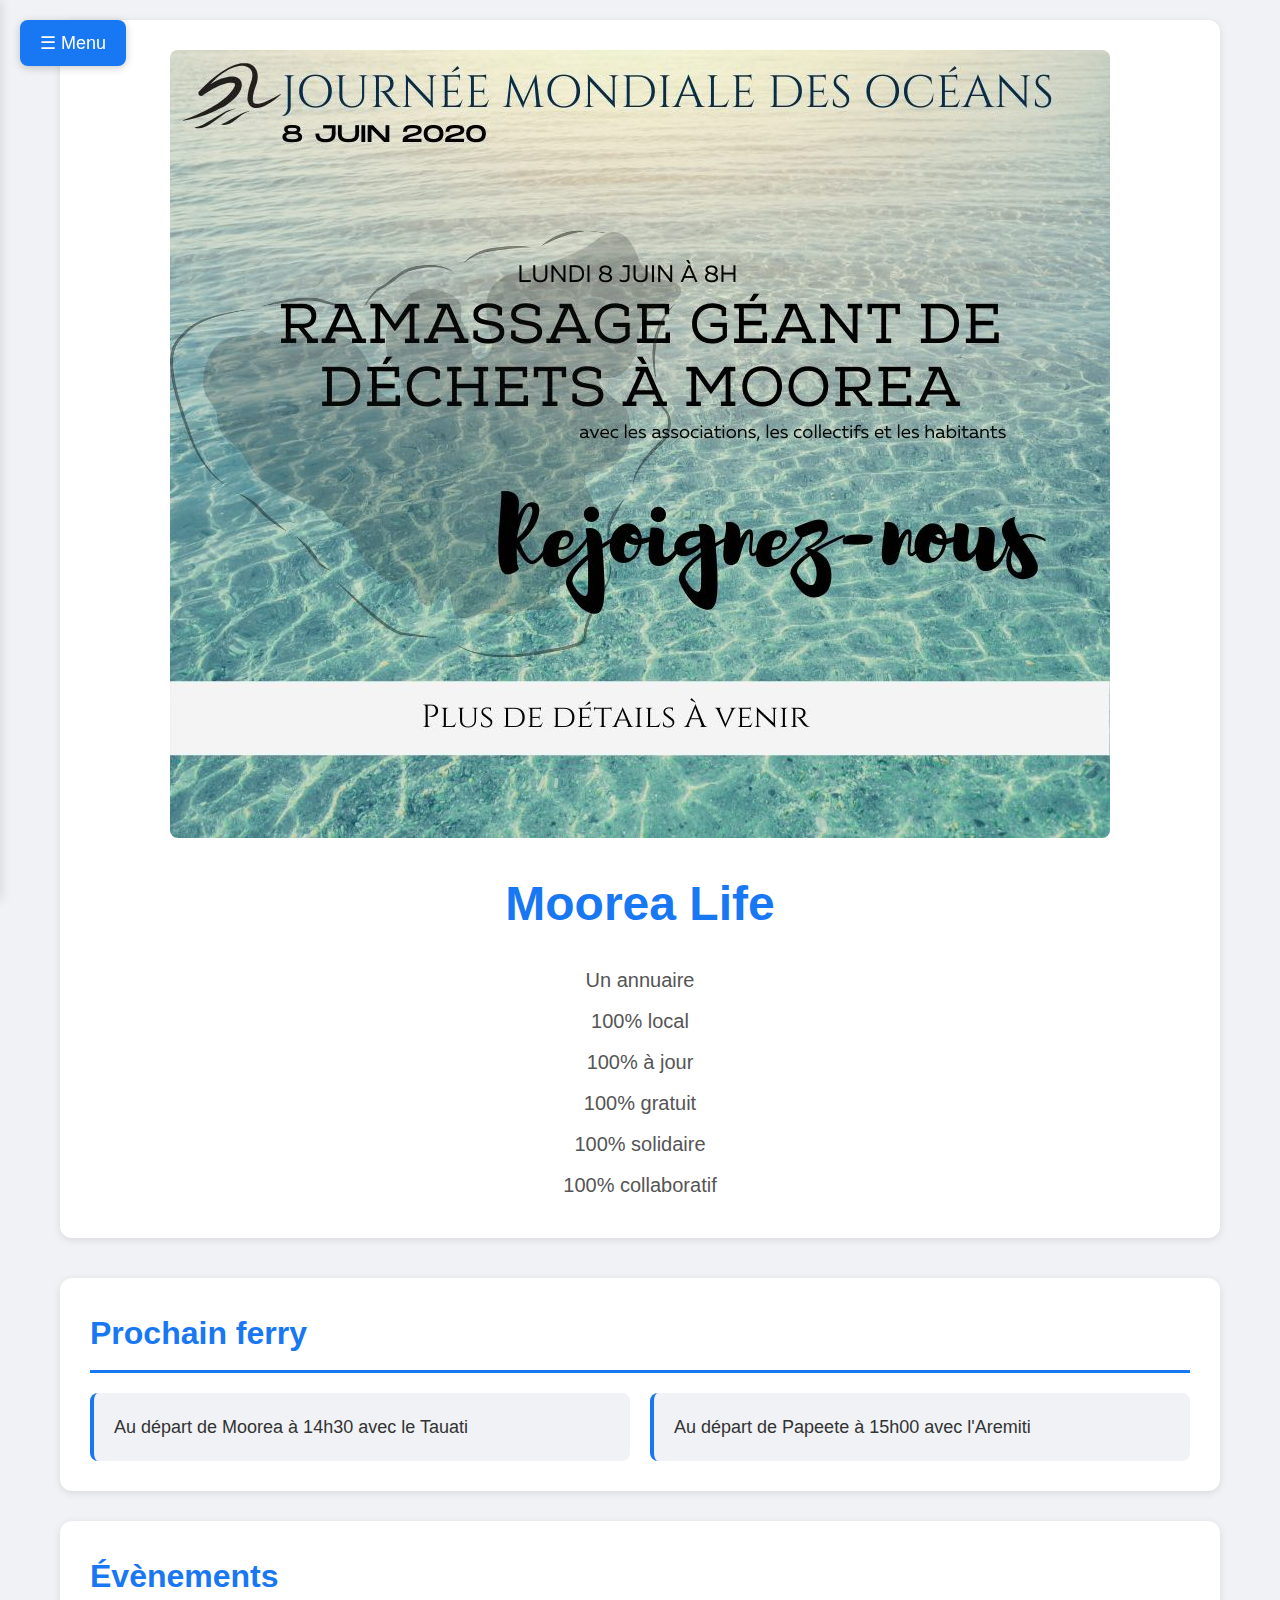
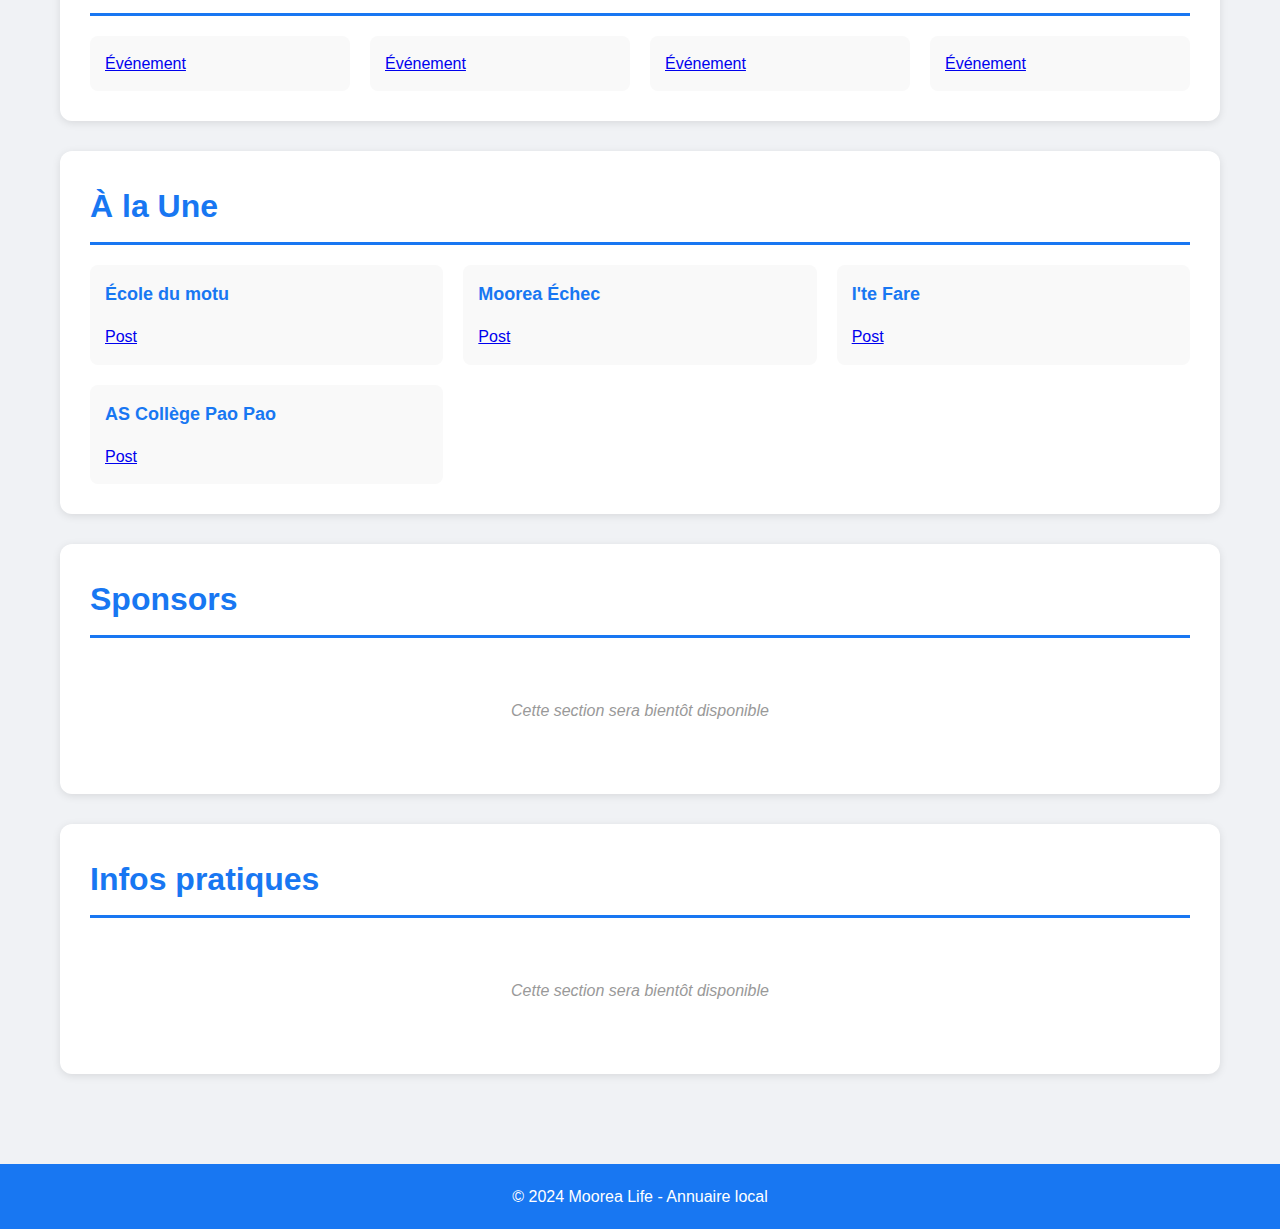
<file: index.html>
<!DOCTYPE html>
<html lang="fr">
<head>
    <meta charset="UTF-8">
    <meta name="viewport" content="width=device-width, initial-scale=1.0">
    <title>Moorea Life - Annuaire 100% local</title>
    <link rel="stylesheet" href="css/style.css">

    <!-- SDK Facebook : inclure une seule fois par page -->
    <div id="fb-root"></div>
    <script async defer crossorigin="anonymous"
            src="https://connect.facebook.net/fr_FR/sdk.js#xfbml=1&version=v19.0"></script>
</head>
<body>
    <!-- Bouton Menu -->
    <button id="menuBtn" class="menu-btn">☰ Menu</button>

    <!-- Menu latéral -->
    <nav id="sideMenu" class="side-menu">
        <div class="menu-header">
            <h2>Catégories</h2>
            <button id="closeMenuBtn" class="close-btn">&times;</button>
        </div>
        <div id="menuContent" class="menu-content">
            <!-- Le menu sera généré par JavaScript -->
        </div>
    </nav>

    <!-- Overlay pour fermer le menu en cliquant à côté -->
    <div id="menuOverlay" class="menu-overlay"></div>

    <div class="container">
        <!-- En-tête avec image et titre -->
        <header class="header">
            <img src="moorealife.jpg" alt="Moorea Life" class="header-image">
            <h1 class="main-title">Moorea Life</h1>
            <div class="subtitle">
                <p>Un annuaire</p>
                <p>100% local</p>
                <p>100% à jour</p>
                <p>100% gratuit</p>
                <p>100% solidaire</p>
                <p>100% collaboratif</p>
            </div>
        </header>

        <!-- Section Prochain ferry -->
        <section class="section">
            <h2 class="section-title">Prochain ferry</h2>
            <div class="ferry-info">
                <div class="ferry-item">
                    <p>Au départ de Moorea à 14h30 avec le Tauati</p>
                </div>
                <div class="ferry-item">
                    <p>Au départ de Papeete à 15h00 avec l'Aremiti</p>
                </div>
            </div>
        </section>

        <!-- Section Événements -->
        <section class="section">
            <h2 class="section-title">Évènements</h2>
            <div class="events-container">
                <!-- Événement #1 -->
                <div class="event-card">
                    <div class="fb-post"
                         data-href="https://fb.me/e/3YllA2uzt"
                         data-width="auto"
                         data-show-text="true">
                        <blockquote cite="https://fb.me/e/3YllA2uzt" class="fb-xfbml-parse-ignore">
                            <a href="https://fb.me/e/3YllA2uzt">Événement</a>
                        </blockquote>
                    </div>
                </div>

                <!-- Événement #2 -->
                <div class="event-card">
                    <div class="fb-post"
                         data-href="https://fb.me/e/5e4mkivo8"
                         data-width="auto"
                         data-show-text="true">
                        <blockquote cite="https://fb.me/e/5e4mkivo8" class="fb-xfbml-parse-ignore">
                            <a href="https://fb.me/e/5e4mkivo8">Événement</a>
                        </blockquote>
                    </div>
                </div>

                <!-- Événement #3 -->
                <div class="event-card">
                    <div class="fb-post"
                         data-href="https://fb.me/e/6a6x5FZ0g"
                         data-width="auto"
                         data-show-text="true">
                        <blockquote cite="https://fb.me/e/6a6x5FZ0g" class="fb-xfbml-parse-ignore">
                            <a href="https://fb.me/e/6a6x5FZ0g">Événement</a>
                        </blockquote>
                    </div>
                </div>

                <!-- Événement #4 -->
                <div class="event-card">
                    <div class="fb-post"
                         data-href="https://fb.me/e/96paNbZ6V"
                         data-width="auto"
                         data-show-text="true">
                        <blockquote cite="https://fb.me/e/96paNbZ6V" class="fb-xfbml-parse-ignore">
                            <a href="https://fb.me/e/96paNbZ6V">Événement</a>
                        </blockquote>
                    </div>
                </div>
            </div>
        </section>

        <!-- Section À la Une -->
        <section class="section">
            <h2 class="section-title">À la Une</h2>
            <div class="news-container">
                <!-- Post #1 : École du motu -->
                <div class="news-card">
                    <h3>École du motu</h3>
                    <div class="fb-post"
                         data-href="https://www.facebook.com/groups/moorea.life/permalink/1949182065812363/"
                         data-width="auto"
                         data-show-text="true">
                        <blockquote cite="https://www.facebook.com/groups/moorea.life/permalink/1949182065812363/" class="fb-xfbml-parse-ignore">
                            <a href="https://www.facebook.com/groups/moorea.life/permalink/1949182065812363/">Post</a>
                        </blockquote>
                    </div>
                </div>

                <!-- Post #2 : Moorea Échec -->
                <div class="news-card">
                    <h3>Moorea Échec</h3>
                    <div class="fb-post"
                         data-href="https://www.facebook.com/groups/moorea.life/permalink/1949847269079176/"
                         data-width="auto"
                         data-show-text="true">
                        <blockquote cite="https://www.facebook.com/groups/moorea.life/permalink/1949847269079176/" class="fb-xfbml-parse-ignore">
                            <a href="https://www.facebook.com/groups/moorea.life/permalink/1949847269079176/">Post</a>
                        </blockquote>
                    </div>
                </div>

                <!-- Post #3 : I'te Fare -->
                <div class="news-card">
                    <h3>I'te Fare</h3>
                    <div class="fb-post"
                         data-href="https://www.facebook.com/groups/moorea.life/permalink/1948872779176625/"
                         data-width="auto"
                         data-show-text="true">
                        <blockquote cite="https://www.facebook.com/groups/moorea.life/permalink/1948872779176625/" class="fb-xfbml-parse-ignore">
                            <a href="https://www.facebook.com/groups/moorea.life/permalink/1948872779176625/">Post</a>
                        </blockquote>
                    </div>
                </div>

                <!-- Post #4 : AS Collège Pao Pao -->
                <div class="news-card">
                    <h3>AS Collège Pao Pao</h3>
                    <div class="fb-post"
                         data-href="https://www.facebook.com/groups/461940821326616/permalink/1988819378638745/"
                         data-width="auto"
                         data-show-text="true">
                        <blockquote cite="https://www.facebook.com/groups/461940821326616/permalink/1988819378638745/" class="fb-xfbml-parse-ignore">
                            <a href="https://www.facebook.com/groups/461940821326616/permalink/1988819378638745/">Post</a>
                        </blockquote>
                    </div>
                </div>
            </div>
        </section>

        <!-- Section Sponsors -->
        <section class="section">
            <h2 class="section-title">Sponsors</h2>
            <div class="empty-section">
                <p>Cette section sera bientôt disponible</p>
            </div>
        </section>

        <!-- Section Infos pratiques -->
        <section class="section">
            <h2 class="section-title">Infos pratiques</h2>
            <div class="empty-section">
                <p>Cette section sera bientôt disponible</p>
            </div>
        </section>
    </div>

    <footer class="footer">
        <p>&copy; 2024 Moorea Life - Annuaire local</p>
    </footer>

    <script src="js/script.js"></script>
</body>
</html>
</file>
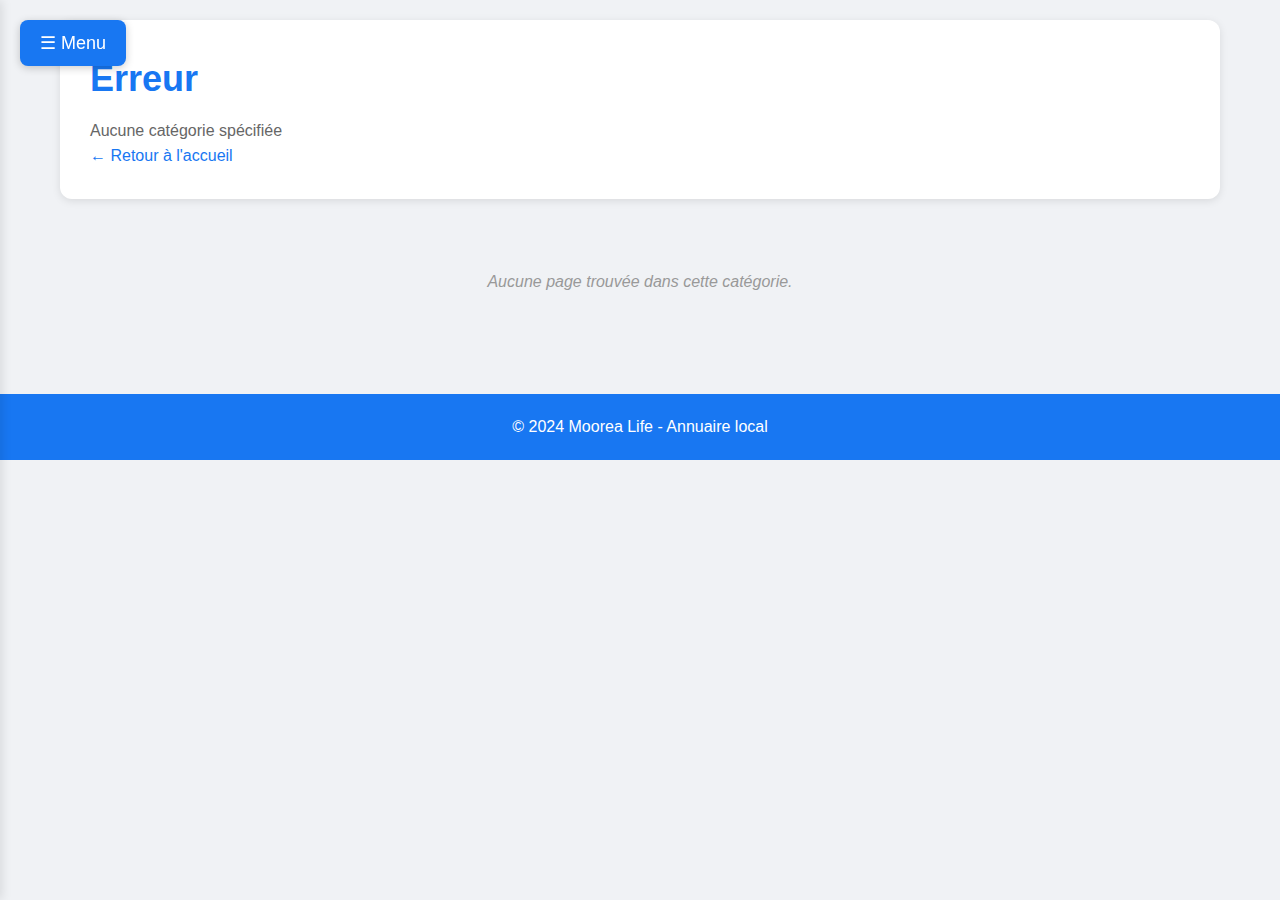
<file: category.html>
<!DOCTYPE html>
<html lang="fr">
<head>
    <meta charset="UTF-8">
    <meta name="viewport" content="width=device-width, initial-scale=1.0">
    <title>Catégorie - Moorea Life</title>
    <link rel="stylesheet" href="css/style.css">

    <!-- SDK Facebook : inclure une seule fois par page -->
    <div id="fb-root"></div>
    <script async defer crossorigin="anonymous"
            src="https://connect.facebook.net/fr_FR/sdk.js#xfbml=1&version=v19.0"></script>
</head>
<body>
    <!-- Bouton Menu -->
    <button id="menuBtn" class="menu-btn">☰ Menu</button>

    <!-- Menu latéral -->
    <nav id="sideMenu" class="side-menu">
        <div class="menu-header">
            <h2>Catégories</h2>
            <button id="closeMenuBtn" class="close-btn">&times;</button>
        </div>
        <div id="menuContent" class="menu-content">
            <!-- Le menu sera généré par JavaScript -->
        </div>
    </nav>

    <!-- Overlay pour fermer le menu en cliquant à côté -->
    <div id="menuOverlay" class="menu-overlay"></div>

    <div class="container">
        <!-- En-tête de catégorie -->
        <div class="category-header">
            <h1 class="category-title" id="categoryTitle">Chargement...</h1>
            <p class="category-breadcrumb" id="categoryBreadcrumb"></p>
            <a href="index.html" style="color: #1877f2; text-decoration: none;">← Retour à l'accueil</a>
        </div>

        <!-- Loader -->
        <div id="loader" class="loader">
            <p>Chargement des pages Facebook...</p>
        </div>

        <!-- Conteneur des cartes Facebook -->
        <div id="fbCardsContainer" class="fb-cards-container" style="display: none;">
            <!-- Les cartes seront générées par JavaScript -->
        </div>

        <!-- Message si aucun résultat -->
        <div id="noResults" class="empty-section" style="display: none;">
            <p>Aucune page trouvée dans cette catégorie.</p>
        </div>
    </div>

    <footer class="footer">
        <p>&copy; 2024 Moorea Life - Annuaire local</p>
    </footer>

    <script src="js/data.js"></script>
    <script src="js/category.js"></script>
</body>
</html>
</file>
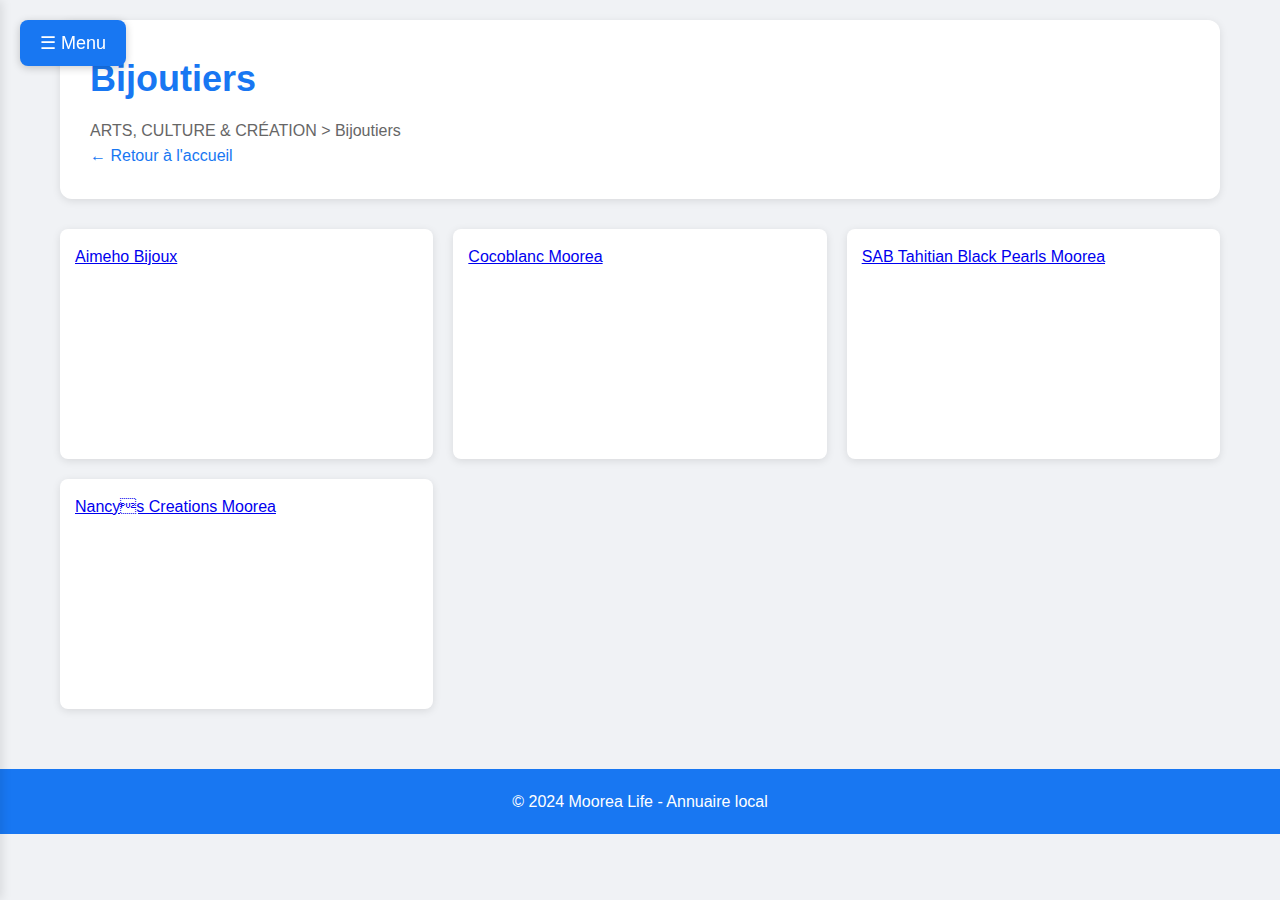
<file: pages/arts-culture-creationbijoutiers.html>
<!DOCTYPE html>
<html lang="fr">
<head>
    <meta charset="UTF-8">
    <meta name="viewport" content="width=device-width, initial-scale=1.0">
    <title>Bijoutiers - Moorea Life</title>
    <link rel="stylesheet" href="../css/style.css">

    <!-- SDK Facebook : inclure une seule fois par page -->
    <div id="fb-root"></div>
    <script async defer crossorigin="anonymous"
            src="https://connect.facebook.net/fr_FR/sdk.js#xfbml=1&version=v19.0"></script>
</head>
<body>
    <!-- Bouton Menu -->
    <button id="menuBtn" class="menu-btn">☰ Menu</button>

    <!-- Menu latéral -->
    <nav id="sideMenu" class="side-menu">
        <div class="menu-header">
            <h2>Catégories</h2>
            <button id="closeMenuBtn" class="close-btn">&times;</button>
        </div>
        <div id="menuContent" class="menu-content">
            <!-- Le menu sera généré par JavaScript -->
        </div>
    </nav>

    <!-- Overlay pour fermer le menu en cliquant à côté -->
    <div id="menuOverlay" class="menu-overlay"></div>

    <div class="container">
        <!-- En-tête de catégorie -->
        <div class="category-header">
            <h1 class="category-title">Bijoutiers</h1>
            <p class="category-breadcrumb">ARTS, CULTURE & CRÉATION > Bijoutiers</p>
            <a href="../index.html" style="color: #1877f2; text-decoration: none;">← Retour à l'accueil</a>
        </div>

        <!-- Conteneur des cartes Facebook -->
        <div class="fb-cards-container">
            <!-- Carte : Aimeho Bijoux -->
            <div class="fb-card">
                <div class="fb-feed">
                    <div class="fb-page"
                         data-href="https://facebook.com/feliandcie"
                         data-tabs="timeline"
                         data-small-header="true"
                         data-hide-cover="true"
                         data-show-facepile="false"
                         data-adapt-container-width="true"
                         data-height="500">
                        <blockquote cite="https://facebook.com/feliandcie" class="fb-xfbml-parse-ignore">
                            <a href="https://facebook.com/feliandcie">Aimeho Bijoux</a>
                        </blockquote>
                    </div>
                </div>
            </div>

            <!-- Carte : Cocoblanc Moorea -->
            <div class="fb-card">
                <div class="fb-feed">
                    <div class="fb-page"
                         data-href="https://facebook.com/cocoblancmoorea"
                         data-tabs="timeline"
                         data-small-header="true"
                         data-hide-cover="true"
                         data-show-facepile="false"
                         data-adapt-container-width="true"
                         data-height="500">
                        <blockquote cite="https://facebook.com/cocoblancmoorea" class="fb-xfbml-parse-ignore">
                            <a href="https://facebook.com/cocoblancmoorea">Cocoblanc Moorea</a>
                        </blockquote>
                    </div>
                </div>
            </div>

            <!-- Carte : SAB Tahitian Black Pearls Moorea -->
            <div class="fb-card">
                <div class="fb-feed">
                    <div class="fb-page"
                         data-href="https://facebook.com/SabTahitianBlackPearlsMoorea"
                         data-tabs="timeline"
                         data-small-header="true"
                         data-hide-cover="true"
                         data-show-facepile="false"
                         data-adapt-container-width="true"
                         data-height="500">
                        <blockquote cite="https://facebook.com/SabTahitianBlackPearlsMoorea" class="fb-xfbml-parse-ignore">
                            <a href="https://facebook.com/SabTahitianBlackPearlsMoorea">SAB Tahitian Black Pearls Moorea</a>
                        </blockquote>
                    </div>
                </div>
            </div>

            <!-- Carte : Nancys Creations Moorea -->
            <div class="fb-card">
                <div class="fb-feed">
                    <div class="fb-page"
                         data-href="https://facebook.com/nancyscreationsmoz"
                         data-tabs="timeline"
                         data-small-header="true"
                         data-hide-cover="true"
                         data-show-facepile="false"
                         data-adapt-container-width="true"
                         data-height="500">
                        <blockquote cite="https://facebook.com/nancyscreationsmoz" class="fb-xfbml-parse-ignore">
                            <a href="https://facebook.com/nancyscreationsmoz">Nancys Creations Moorea</a>
                        </blockquote>
                    </div>
                </div>
            </div>

        </div>
    </div>

    <footer class="footer">
        <p>&copy; 2024 Moorea Life - Annuaire local</p>
    </footer>

    <script src="../js/script.js"></script>
</body>
</html>
</file>
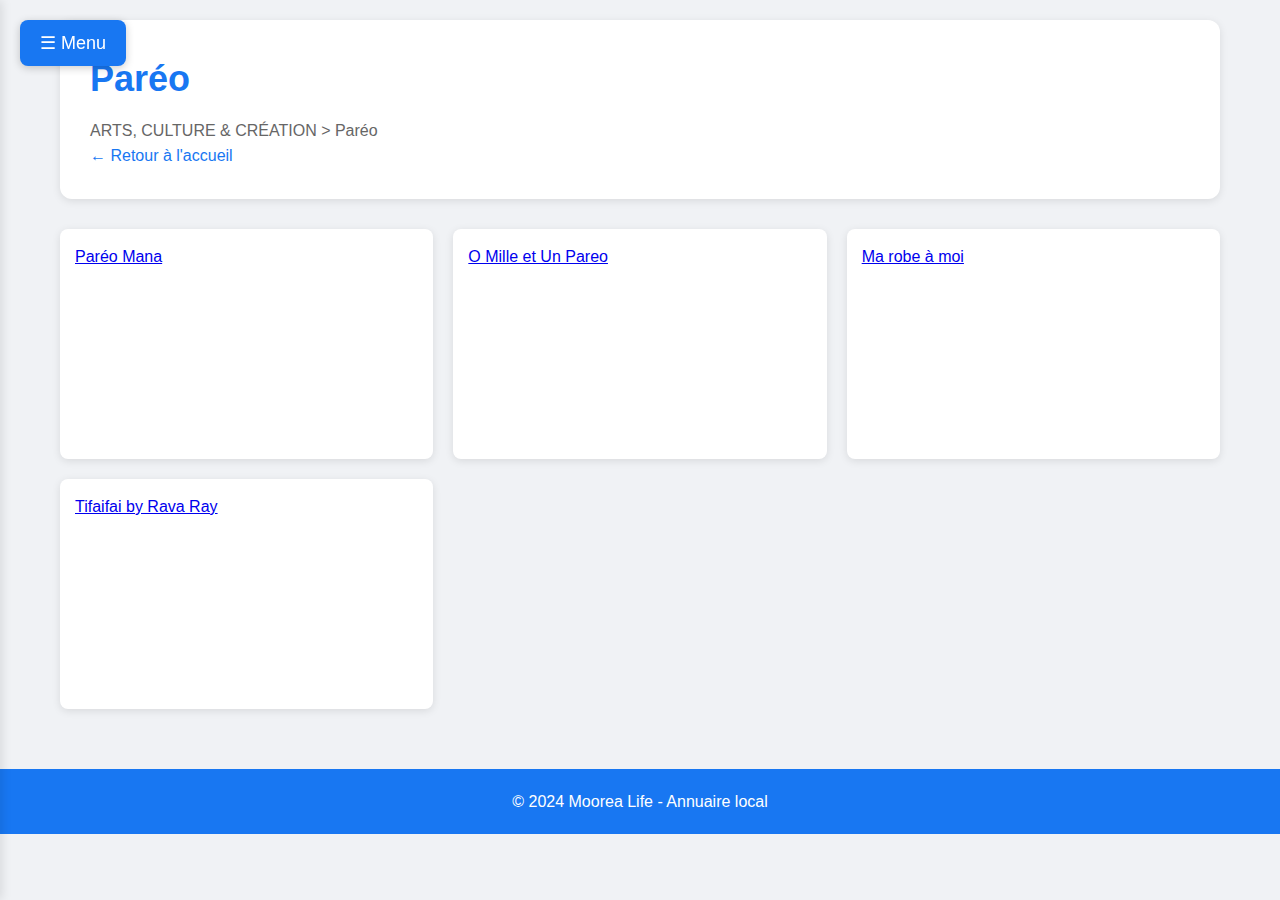
<file: pages/arts-culture-creationpareo.html>
<!DOCTYPE html>
<html lang="fr">
<head>
    <meta charset="UTF-8">
    <meta name="viewport" content="width=device-width, initial-scale=1.0">
    <title>Paréo - Moorea Life</title>
    <link rel="stylesheet" href="../css/style.css">

    <!-- SDK Facebook : inclure une seule fois par page -->
    <div id="fb-root"></div>
    <script async defer crossorigin="anonymous"
            src="https://connect.facebook.net/fr_FR/sdk.js#xfbml=1&version=v19.0"></script>
</head>
<body>
    <!-- Bouton Menu -->
    <button id="menuBtn" class="menu-btn">☰ Menu</button>

    <!-- Menu latéral -->
    <nav id="sideMenu" class="side-menu">
        <div class="menu-header">
            <h2>Catégories</h2>
            <button id="closeMenuBtn" class="close-btn">&times;</button>
        </div>
        <div id="menuContent" class="menu-content">
            <!-- Le menu sera généré par JavaScript -->
        </div>
    </nav>

    <!-- Overlay pour fermer le menu en cliquant à côté -->
    <div id="menuOverlay" class="menu-overlay"></div>

    <div class="container">
        <!-- En-tête de catégorie -->
        <div class="category-header">
            <h1 class="category-title">Paréo</h1>
            <p class="category-breadcrumb">ARTS, CULTURE & CRÉATION > Paréo</p>
            <a href="../index.html" style="color: #1877f2; text-decoration: none;">← Retour à l'accueil</a>
        </div>

        <!-- Conteneur des cartes Facebook -->
        <div class="fb-cards-container">
            <!-- Carte : Paréo Mana -->
            <div class="fb-card">
                <div class="fb-feed">
                    <div class="fb-page"
                         data-href="https://www.facebook.com/Pareomana"
                         data-tabs="timeline"
                         data-small-header="true"
                         data-hide-cover="true"
                         data-show-facepile="false"
                         data-adapt-container-width="true"
                         data-height="500">
                        <blockquote cite="https://www.facebook.com/Pareomana" class="fb-xfbml-parse-ignore">
                            <a href="https://www.facebook.com/Pareomana">Paréo Mana</a>
                        </blockquote>
                    </div>
                </div>
            </div>

            <!-- Carte : O Mille et Un Pareo -->
            <div class="fb-card">
                <div class="fb-feed">
                    <div class="fb-page"
                         data-href="https://www.facebook.com/omilleetunpareo"
                         data-tabs="timeline"
                         data-small-header="true"
                         data-hide-cover="true"
                         data-show-facepile="false"
                         data-adapt-container-width="true"
                         data-height="500">
                        <blockquote cite="https://www.facebook.com/omilleetunpareo" class="fb-xfbml-parse-ignore">
                            <a href="https://www.facebook.com/omilleetunpareo">O Mille et Un Pareo</a>
                        </blockquote>
                    </div>
                </div>
            </div>

            <!-- Carte : Ma robe à moi -->
            <div class="fb-card">
                <div class="fb-feed">
                    <div class="fb-page"
                         data-href="https://www.facebook.com/Marobeamoi"
                         data-tabs="timeline"
                         data-small-header="true"
                         data-hide-cover="true"
                         data-show-facepile="false"
                         data-adapt-container-width="true"
                         data-height="500">
                        <blockquote cite="https://www.facebook.com/Marobeamoi" class="fb-xfbml-parse-ignore">
                            <a href="https://www.facebook.com/Marobeamoi">Ma robe à moi</a>
                        </blockquote>
                    </div>
                </div>
            </div>

            <!-- Carte : Tifaifai by Rava Ray -->
            <div class="fb-card">
                <div class="fb-feed">
                    <div class="fb-page"
                         data-href="https://www.facebook.com/tifaifairavaray"
                         data-tabs="timeline"
                         data-small-header="true"
                         data-hide-cover="true"
                         data-show-facepile="false"
                         data-adapt-container-width="true"
                         data-height="500">
                        <blockquote cite="https://www.facebook.com/tifaifairavaray" class="fb-xfbml-parse-ignore">
                            <a href="https://www.facebook.com/tifaifairavaray">Tifaifai by Rava Ray</a>
                        </blockquote>
                    </div>
                </div>
            </div>

        </div>
    </div>

    <footer class="footer">
        <p>&copy; 2024 Moorea Life - Annuaire local</p>
    </footer>

    <script src="../js/script.js"></script>
</body>
</html>
</file>
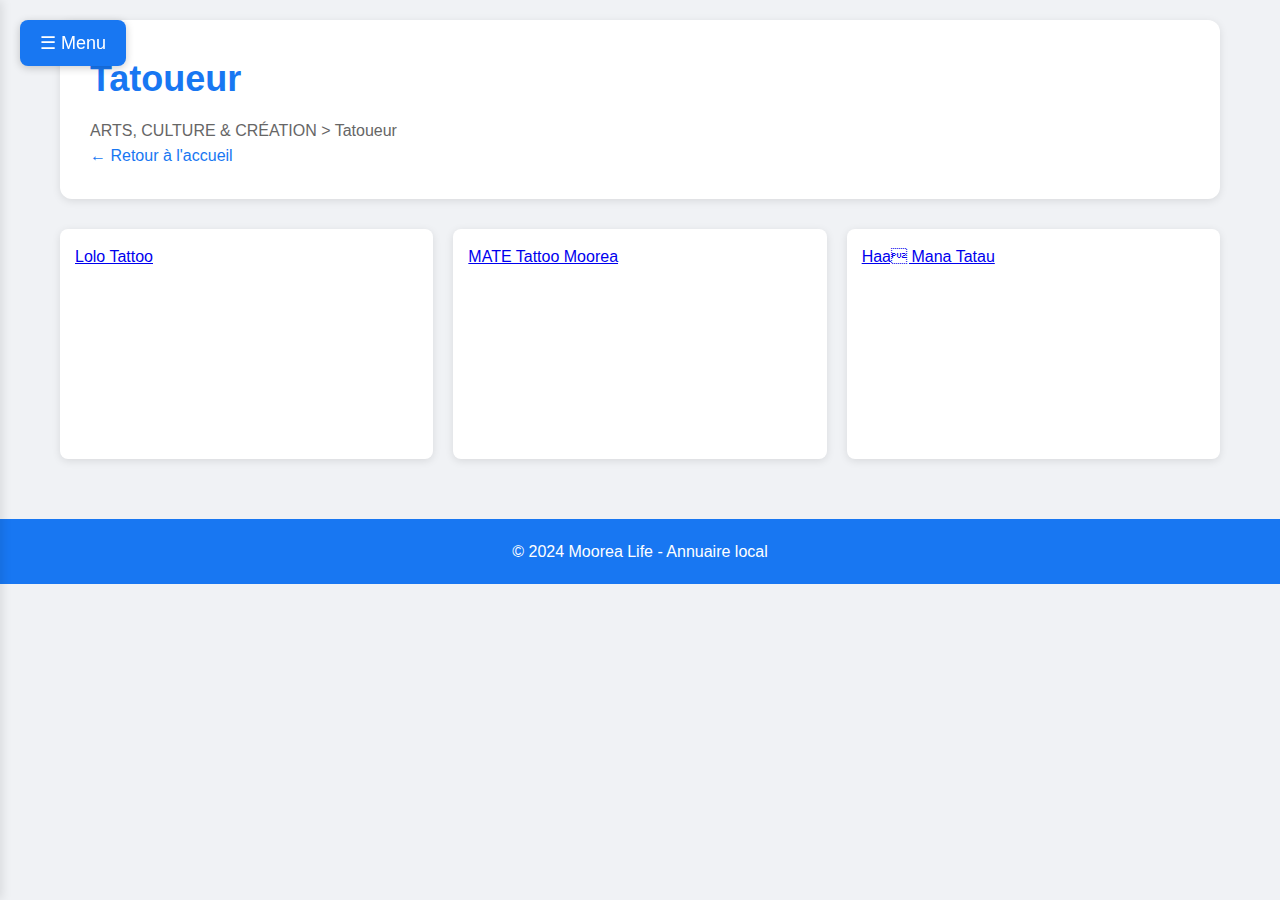
<file: pages/arts-culture-creationtatoueur.html>
<!DOCTYPE html>
<html lang="fr">
<head>
    <meta charset="UTF-8">
    <meta name="viewport" content="width=device-width, initial-scale=1.0">
    <title>Tatoueur - Moorea Life</title>
    <link rel="stylesheet" href="../css/style.css">

    <!-- SDK Facebook : inclure une seule fois par page -->
    <div id="fb-root"></div>
    <script async defer crossorigin="anonymous"
            src="https://connect.facebook.net/fr_FR/sdk.js#xfbml=1&version=v19.0"></script>
</head>
<body>
    <!-- Bouton Menu -->
    <button id="menuBtn" class="menu-btn">☰ Menu</button>

    <!-- Menu latéral -->
    <nav id="sideMenu" class="side-menu">
        <div class="menu-header">
            <h2>Catégories</h2>
            <button id="closeMenuBtn" class="close-btn">&times;</button>
        </div>
        <div id="menuContent" class="menu-content">
            <!-- Le menu sera généré par JavaScript -->
        </div>
    </nav>

    <!-- Overlay pour fermer le menu en cliquant à côté -->
    <div id="menuOverlay" class="menu-overlay"></div>

    <div class="container">
        <!-- En-tête de catégorie -->
        <div class="category-header">
            <h1 class="category-title">Tatoueur</h1>
            <p class="category-breadcrumb">ARTS, CULTURE & CRÉATION > Tatoueur</p>
            <a href="../index.html" style="color: #1877f2; text-decoration: none;">← Retour à l'accueil</a>
        </div>

        <!-- Conteneur des cartes Facebook -->
        <div class="fb-cards-container">
            <!-- Carte : Lolo Tattoo -->
            <div class="fb-card">
                <div class="fb-feed">
                    <div class="fb-page"
                         data-href="https://www.facebook.com/Lolotattootahiti"
                         data-tabs="timeline"
                         data-small-header="true"
                         data-hide-cover="true"
                         data-show-facepile="false"
                         data-adapt-container-width="true"
                         data-height="500">
                        <blockquote cite="https://www.facebook.com/Lolotattootahiti" class="fb-xfbml-parse-ignore">
                            <a href="https://www.facebook.com/Lolotattootahiti">Lolo Tattoo</a>
                        </blockquote>
                    </div>
                </div>
            </div>

            <!-- Carte : MATE Tattoo Moorea -->
            <div class="fb-card">
                <div class="fb-feed">
                    <div class="fb-page"
                         data-href="https://www.facebook.com/matetattoomoorea"
                         data-tabs="timeline"
                         data-small-header="true"
                         data-hide-cover="true"
                         data-show-facepile="false"
                         data-adapt-container-width="true"
                         data-height="500">
                        <blockquote cite="https://www.facebook.com/matetattoomoorea" class="fb-xfbml-parse-ignore">
                            <a href="https://www.facebook.com/matetattoomoorea">MATE Tattoo Moorea</a>
                        </blockquote>
                    </div>
                </div>
            </div>

            <!-- Carte : Haa Mana Tatau -->
            <div class="fb-card">
                <div class="fb-feed">
                    <div class="fb-page"
                         data-href="https://www.facebook.com/haamana.tattoo.moorea"
                         data-tabs="timeline"
                         data-small-header="true"
                         data-hide-cover="true"
                         data-show-facepile="false"
                         data-adapt-container-width="true"
                         data-height="500">
                        <blockquote cite="https://www.facebook.com/haamana.tattoo.moorea" class="fb-xfbml-parse-ignore">
                            <a href="https://www.facebook.com/haamana.tattoo.moorea">Haa Mana Tatau</a>
                        </blockquote>
                    </div>
                </div>
            </div>

        </div>
    </div>

    <footer class="footer">
        <p>&copy; 2024 Moorea Life - Annuaire local</p>
    </footer>

    <script src="../js/script.js"></script>
</body>
</html>
</file>
<file: css/style.css>
/* Reset et styles de base */
* {
    margin: 0;
    padding: 0;
    box-sizing: border-box;
}

body {
    font-family: 'Segoe UI', Tahoma, Geneva, Verdana, sans-serif;
    background-color: #f0f2f5;
    color: #333;
    line-height: 1.6;
}

.container {
    max-width: 1200px;
    margin: 0 auto;
    padding: 20px;
}

/* Bouton Menu */
.menu-btn {
    position: fixed;
    top: 20px;
    left: 20px;
    z-index: 1000;
    background-color: #1877f2;
    color: white;
    border: none;
    padding: 12px 20px;
    font-size: 18px;
    border-radius: 8px;
    cursor: pointer;
    box-shadow: 0 2px 8px rgba(0, 0, 0, 0.2);
    transition: background-color 0.3s;
}

.menu-btn:hover {
    background-color: #166fe5;
}

/* Menu latéral */
.side-menu {
    position: fixed;
    top: 0;
    left: -350px;
    width: 350px;
    height: 100%;
    background-color: white;
    z-index: 1100;
    transition: left 0.3s ease;
    box-shadow: 2px 0 10px rgba(0, 0, 0, 0.1);
    overflow-y: auto;
}

.side-menu.active {
    left: 0;
}

.menu-header {
    background-color: #1877f2;
    color: white;
    padding: 20px;
    display: flex;
    justify-content: space-between;
    align-items: center;
}

.menu-header h2 {
    font-size: 24px;
}

.close-btn {
    background: none;
    border: none;
    color: white;
    font-size: 32px;
    cursor: pointer;
    line-height: 1;
}

.menu-content {
    padding: 20px;
}

/* Overlay */
.menu-overlay {
    position: fixed;
    top: 0;
    left: 0;
    width: 100%;
    height: 100%;
    background-color: rgba(0, 0, 0, 0.5);
    z-index: 1050;
    display: none;
}

.menu-overlay.active {
    display: block;
}

/* Styles du menu hiérarchique */
.menu-category {
    margin-bottom: 10px;
}

.menu-category-title {
    font-weight: bold;
    color: #1877f2;
    padding: 10px;
    cursor: pointer;
    border-radius: 4px;
    transition: background-color 0.2s;
}

.menu-category-title:hover {
    background-color: #f0f2f5;
}

.menu-subcategory {
    margin-left: 15px;
    margin-top: 5px;
}

.menu-subcategory-title {
    font-weight: 600;
    padding: 8px 10px;
    cursor: pointer;
    border-radius: 4px;
    transition: background-color 0.2s;
}

.menu-subcategory-title:hover {
    background-color: #f0f2f5;
}

.menu-subsubcategory {
    margin-left: 15px;
    margin-top: 5px;
}

.menu-subsubcategory-link {
    display: block;
    padding: 6px 10px;
    color: #333;
    text-decoration: none;
    border-radius: 4px;
    transition: background-color 0.2s;
}

.menu-subsubcategory-link:hover {
    background-color: #e4e6eb;
    color: #1877f2;
}

/* En-tête */
.header {
    text-align: center;
    margin-bottom: 40px;
    background: white;
    padding: 30px;
    border-radius: 12px;
    box-shadow: 0 2px 8px rgba(0, 0, 0, 0.1);
}

.header-image {
    max-width: 100%;
    height: auto;
    border-radius: 8px;
    margin-bottom: 20px;
}

.main-title {
    font-size: 48px;
    color: #1877f2;
    margin-bottom: 20px;
    font-weight: bold;
}

.subtitle {
    font-size: 20px;
    color: #555;
    line-height: 1.8;
}

.subtitle p {
    margin: 5px 0;
}

/* Sections */
.section {
    background: white;
    padding: 30px;
    margin-bottom: 30px;
    border-radius: 12px;
    box-shadow: 0 2px 8px rgba(0, 0, 0, 0.1);
}

.section-title {
    font-size: 32px;
    color: #1877f2;
    margin-bottom: 20px;
    padding-bottom: 10px;
    border-bottom: 3px solid #1877f2;
}

/* Ferry Info */
.ferry-info {
    display: grid;
    grid-template-columns: repeat(auto-fit, minmax(300px, 1fr));
    gap: 20px;
}

.ferry-item {
    background: #f0f2f5;
    padding: 20px;
    border-radius: 8px;
    border-left: 4px solid #1877f2;
}

.ferry-item p {
    font-size: 18px;
    color: #333;
}

/* Événements */
.events-container {
    display: grid;
    grid-template-columns: repeat(4, 1fr);
    gap: 20px;
}

.event-card {
    background: #f9f9f9;
    padding: 15px;
    border-radius: 8px;
}

/* À la Une */
.news-container {
    display: grid;
    grid-template-columns: repeat(auto-fit, minmax(280px, 1fr));
    gap: 20px;
}

.news-card {
    background: #f9f9f9;
    padding: 15px;
    border-radius: 8px;
}

.news-card h3 {
    color: #1877f2;
    margin-bottom: 15px;
    font-size: 18px;
}

/* Section vide */
.empty-section {
    text-align: center;
    padding: 40px;
    color: #999;
    font-style: italic;
}

/* Footer */
.footer {
    background-color: #1877f2;
    color: white;
    text-align: center;
    padding: 20px;
    margin-top: 40px;
}

/* Pages de catégories */
.category-header {
    background: white;
    padding: 30px;
    margin-bottom: 30px;
    border-radius: 12px;
    box-shadow: 0 2px 8px rgba(0, 0, 0, 0.1);
}

.category-title {
    font-size: 36px;
    color: #1877f2;
    margin-bottom: 10px;
}

.category-breadcrumb {
    color: #666;
    font-size: 16px;
}

.fb-cards-container {
    display: grid;
    grid-template-columns: repeat(auto-fit, minmax(300px, 1fr));
    gap: 20px;
}

.fb-card {
    background: white;
    padding: 15px;
    border-radius: 8px;
    box-shadow: 0 2px 8px rgba(0, 0, 0, 0.1);
    position: relative;
}

/* Overlay pour gérer le scroll des cartes Facebook */
.fb-card-overlay {
    position: absolute;
    top: 0;
    left: 0;
    right: 0;
    bottom: 0;
    background: rgba(24, 119, 242, 0.05);
    backdrop-filter: blur(1px);
    display: flex;
    align-items: center;
    justify-content: center;
    cursor: pointer;
    z-index: 10;
    border-radius: 8px;
    transition: all 0.3s ease;
    opacity: 0;
}

.fb-card:hover .fb-card-overlay {
    opacity: 1;
}

.fb-card-overlay.hidden {
    display: none;
}

.fb-card-overlay-text {
    text-align: center;
    color: #1877f2;
    font-size: 16px;
    font-weight: 500;
    padding: 20px;
    background: white;
    border-radius: 12px;
    box-shadow: 0 4px 12px rgba(0, 0, 0, 0.15);
    transition: transform 0.2s ease;
}

.fb-card:hover .fb-card-overlay-text {
    transform: scale(1.05);
}

.fb-card-overlay-text svg {
    margin-bottom: 10px;
    stroke: #1877f2;
}

.fb-card-overlay-text p {
    margin: 0;
}

.fb-feed {
    min-height: 200px;
    position: relative;
}

/* Responsive */
@media (max-width: 1024px) {
    .events-container {
        grid-template-columns: repeat(2, 1fr);
    }
}

@media (max-width: 768px) {
    .main-title {
        font-size: 36px;
    }

    .subtitle {
        font-size: 18px;
    }

    .section-title {
        font-size: 28px;
    }

    .events-container {
        grid-template-columns: 1fr;
    }

    .news-container {
        grid-template-columns: 1fr;
    }

    .side-menu {
        width: 280px;
        left: -280px;
    }

    .menu-btn {
        padding: 10px 16px;
        font-size: 16px;
    }
}

@media (max-width: 480px) {
    .container {
        padding: 10px;
    }

    .header {
        padding: 20px;
    }

    .section {
        padding: 20px;
    }

    .main-title {
        font-size: 28px;
    }

    .subtitle {
        font-size: 16px;
    }
}

/* Loader */
.loader {
    text-align: center;
    padding: 60px 20px;
    color: #666;
    font-size: 18px;
}

.loader::after {
    content: '';
    display: block;
    width: 50px;
    height: 50px;
    margin: 20px auto;
    border: 5px solid #f0f2f5;
    border-top-color: #1877f2;
    border-radius: 50%;
    animation: spin 1s linear infinite;
}

/* Animation pour le menu */
@keyframes slideIn {
    from {
        left: -350px;
    }
    to {
        left: 0;
    }
}

@keyframes slideOut {
    from {
        left: 0;
    }
    to {
        left: -350px;
    }
}

@keyframes spin {
    to {
        transform: rotate(360deg);
    }
}
</file>
